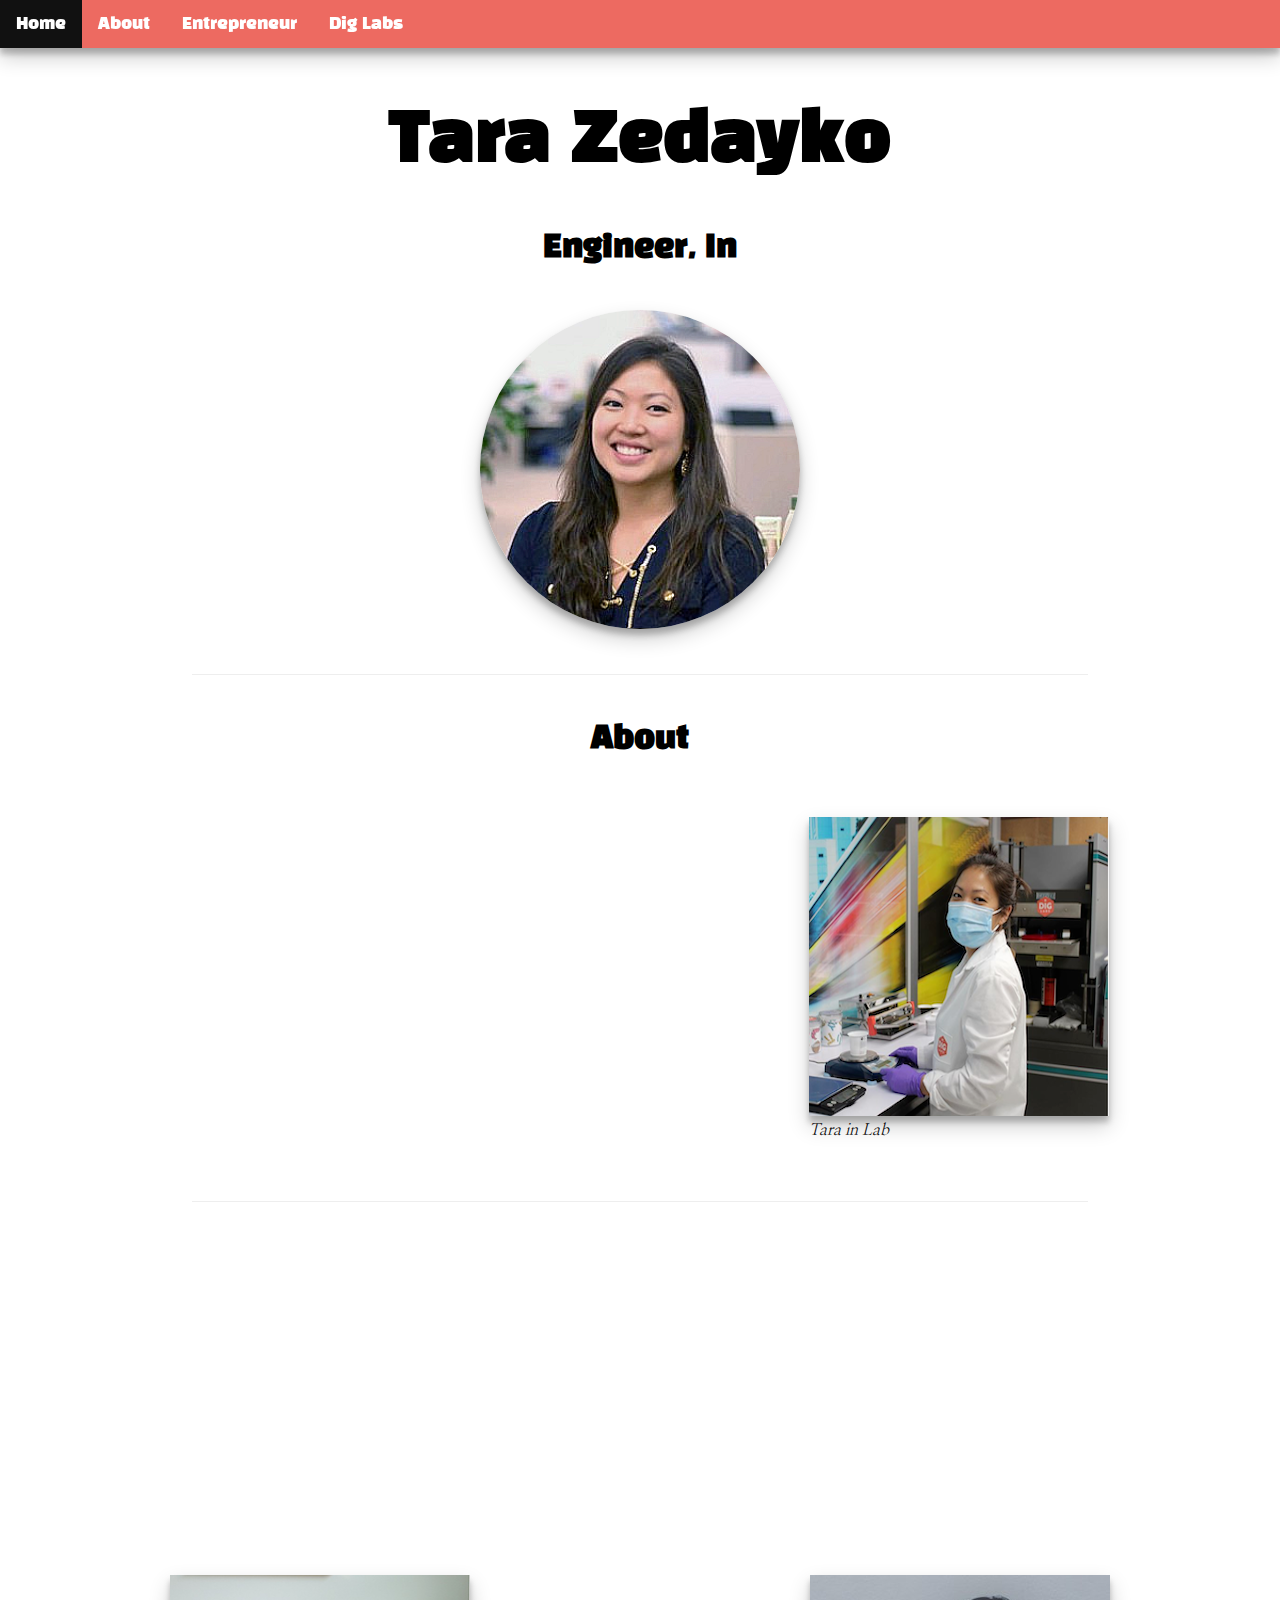
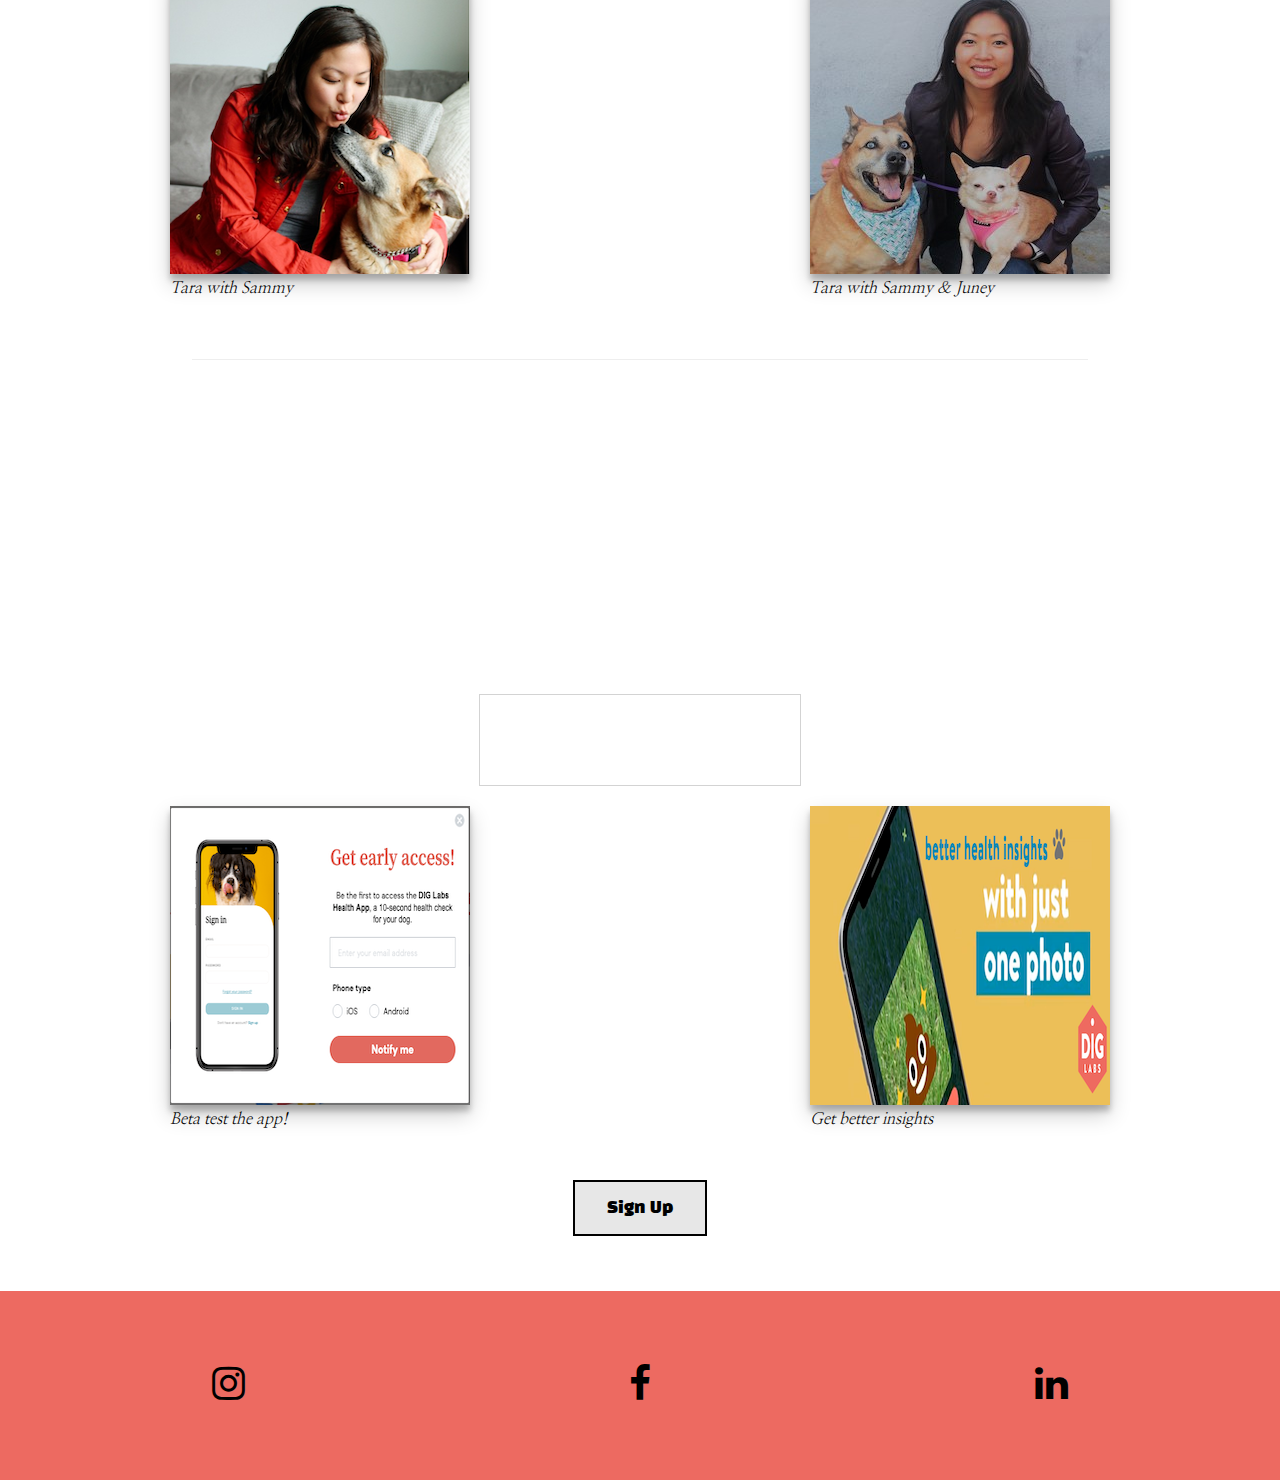
<file: index.html>
<!DOCTYPE html>
<html lang="en">
  <head>
    <!-- Global site tag (gtag.js) - Google Analytics -->
    <script
      async
      src="https://www.googletagmanager.com/gtag/js?id=G-3CEVS5ZVSB"
    ></script>
    <script>
      window.dataLayer = window.dataLayer || [];

      function gtag() {
        dataLayer.push(arguments);
      }

      gtag("js", new Date());
      gtag("config", "G-3CEVS5ZVSB");
    </script>
    <meta charset="UTF-8" />
    <meta
      name="description"
      content="Founder & CEO of Dig Labs, Tara Zedayko. Visit Dig Labs now for 20% off!"
    />
    <meta name="keywords" content="Tara Zedayko, Dig Labs, pet, health, dog" />
    <meta name="viewport" content="width=device-width, initial-scale=1" />
    <title>Tara Zedayko</title>
    <link
      rel="stylesheet"
      href="https://cdnjs.cloudflare.com/ajax/libs/font-awesome/4.7.0/css/font-awesome.min.css"
    />
    <link
      rel="shortcut icon"
      href="//cdn.shopify.com/s/files/1/0248/8729/6077/files/Instagram_Profile_PIc_32x32.png?v=1569332152"
      type="image/png"
    />
    <link rel="stylesheet" href="styles.css" />
  </head>
  <body id="home">
    <ul class="nav-bar">
      <li id="home-nav"><a href="#home">Home</a></li>
      <li id="about-nav"><a href="#about">About</a></li>
      <li id="entre-nav"><a href="#entrepreneur">Entrepreneur</a></li>
      <li id="dig-nav"><a href="#diglabs">Dig Labs</a></li>
    </ul>
    <h1 id="home-nav-highlight" class="main-headers">Tara Zedayko</h1>
    <h2 id="type" class="sub-headers"></h2>
    <br />
    <div class="container image-center">
      <div class="container image-center">
        <img src="images/tara.png" alt="Tara" class="image-center" />
      </div>
    </div>
    <hr id="about" />
    <div>
      <h2 class="sub-headers">About</h2>
      <br />
    </div>
    <div id="about-nav-highlight" class="bottom-images-div flex-container">
      <ul class="list">
        <li class="hideme">Biomedical Engineer</li>
        <li class="hideme">MBA NYU Stern</li>
        <li class="hideme">Researcher</li>
        <li class="hideme">Johnson & Johnson 14 years</li>
        <li class="hideme">Volunteer</li>
        <li class="hideme">Mentor</li>
        <li class="hideme">Owner of 7 patents</li>
        <li class="hideme">Patent Agent</li>
        <li class="hideme">Founding Member of Dreamers & Doers</li>
        <li class="hideme">CEO</li>
        <li class="hideme">Co-Founder</li>
      </ul>
      <figure>
        <img src="images/taralab.png" alt="Tara in lab coat" />
        <figcaption class="captions">Tara in Lab</figcaption>
      </figure>
    </div>
    <hr id="entrepreneur" />
    <div class="hideme">
      <h2 class="sub-headers">Entrepreneurial Journey</h2>
      <br />
    </div>
    <p class="hideme">
      Tara, a health technology expert with over 14-years of cross-functional
      healthcare experience at Johnson & Johnson, co-founded DIG Labs in 2019
      when she decided to dedicate the next chapter of her life to helping pets
      better communicate with their parents. She holds a B.S. in Materials
      Science & Biomedical Engineering from Cornell University and an MBA from
      NYU Stern. Tara is also a registered patent agent. She holds 7 patents + 2
      pending, spanning biomedical nanotechnology/ oncology-based imaging to
      consumer and pet technologies, and numerous peer-reviewed publications.
      Tara has been featured in Business Insider, Thrive Global, and Crunchbase.
      Tara lives in New Jersey with her husband, son, and two fur babies, Sam
      and Juney.
    </p>
    <div class="bottom-images-div flex-container">
      <figure id="entre-nav-highlight">
        <img src="images/tarasammy.png" alt="Tara with dog, Sammy" />
        <figcaption class="captions">Tara with Sammy</figcaption>
      </figure>
      <figure>
        <img src="images/tara-dogs.jpg" alt="Tara with dogs, Sammy & Juney" />
        <figcaption class="captions">Tara with Sammy & Juney</figcaption>
      </figure>
    </div>
    <hr id="diglabs" />
    <div class="hideme">
      <h2 class="sub-headers">Dig Labs</h2>
      <br />
    </div>
    <p class="hideme">
      DIG Labs is re-imagining pet health tech with real-time, in-your-pocket
      tools and personalized solutions. An early-stage, female-founded, NY-based
      venture-backed startup, DIG Labs is founded by former CPG R&D, brand
      management execs and pet lovers whose vision is to translate the benefits
      of personalized human healthcare to our pets. DIG Labs is actively
      launching its proprietary health app, powered by patent-pending computer
      vision & machine learning. If you share our love for pets and for creating
      technology that is convenient, accessible, and continuously advancing,
      join us! Click the button below to sign up for early access the the app!
    </p>
    <div style="text-align: center">
      <iframe
        style="border: 1px solid lightgrey"
        src="//html5-player.libsyn.com/embed/episode/id/17940800/height/90/theme/custom/thumbnail/no/direction/forward/render-playlist/no/custom-color/4682b4/"
        height="90"
        width="25%"
      ></iframe>
    </div>
    <div class="bottom-images-div flex-container">
      <figure>
        <img src="images/signup.webp" alt="sign up" />
        <figcaption class="captions">Beta test the app!</figcaption>
      </figure>
      <figure>
        <img src="images/app.png" alt="dig labs app" />
        <figcaption class="captions">Get better insights</figcaption>
      </figure>
    </div>
    <button
      class="button"
      onclick="window.open('https://getdiglabs.com/pages/coming-soon','_blank')"
    >
      Sign Up
    </button>
    <footer class="footer">
      <p>
        <a
          href="https://www.instagram.com/diglabs/"
          target="_blank"
          aria-label="instagram"
          ><i aria-hidden="true" class="fa fa-instagram social"></i
        ></a>
      </p>
      <p>
        <a
          href="https://www.facebook.com/getDIGlabs/"
          target="_blank"
          aria-label="facebook"
          ><i aria-hidden="true" class="fa fa-facebook social"></i
        ></a>
      </p>
      <p>
        <a
          href="https://www.linkedin.com/company/getdiglabs/"
          target="_blank"
          aria-label="linkedin"
          ><i aria-hidden="true" class="fa fa-linkedin social"></i
        ></a>
      </p>
    </footer>
  </body>
  <script
    src="https://code.jquery.com/jquery-3.5.1.min.js"
    integrity="sha256-9/aliU8dGd2tb6OSsuzixeV4y/faTqgFtohetphbbj0="
    crossorigin="anonymous"
  ></script>
  <script src="js/script.js"></script>
</html>
</file>
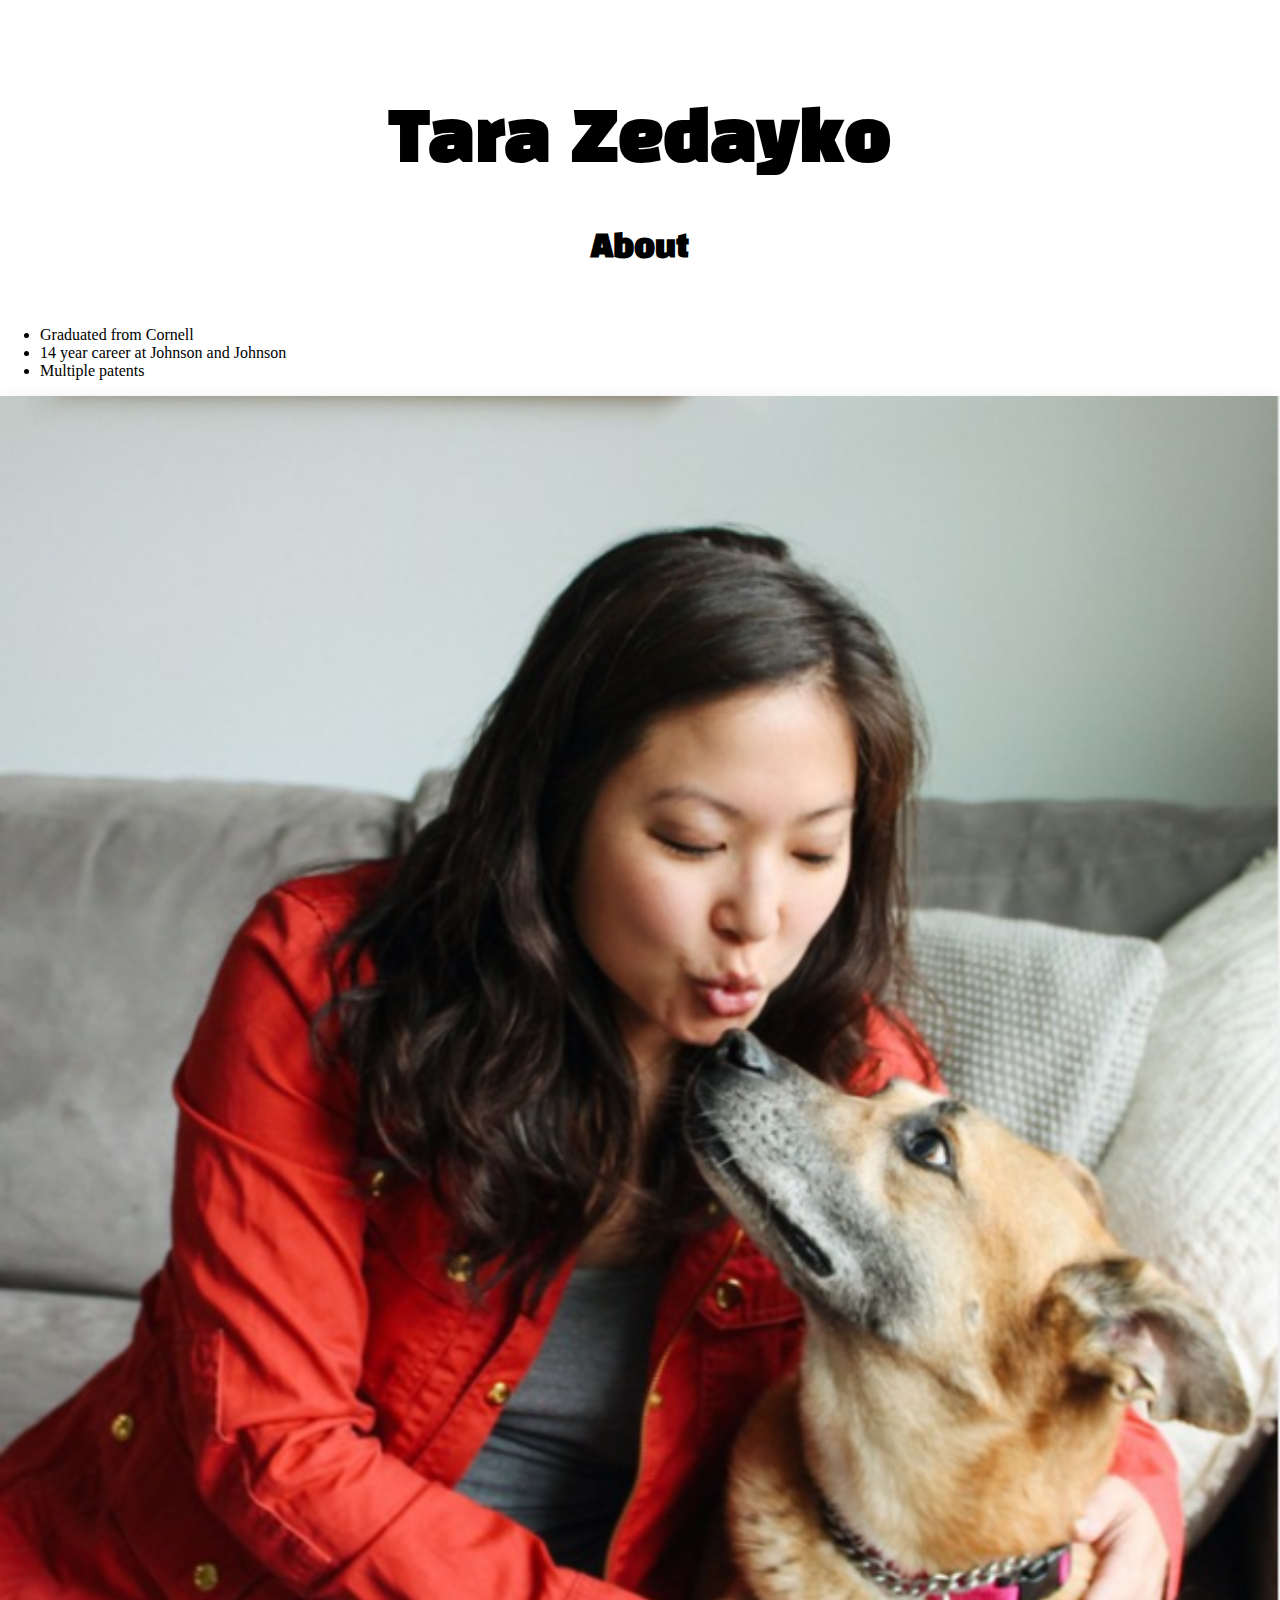
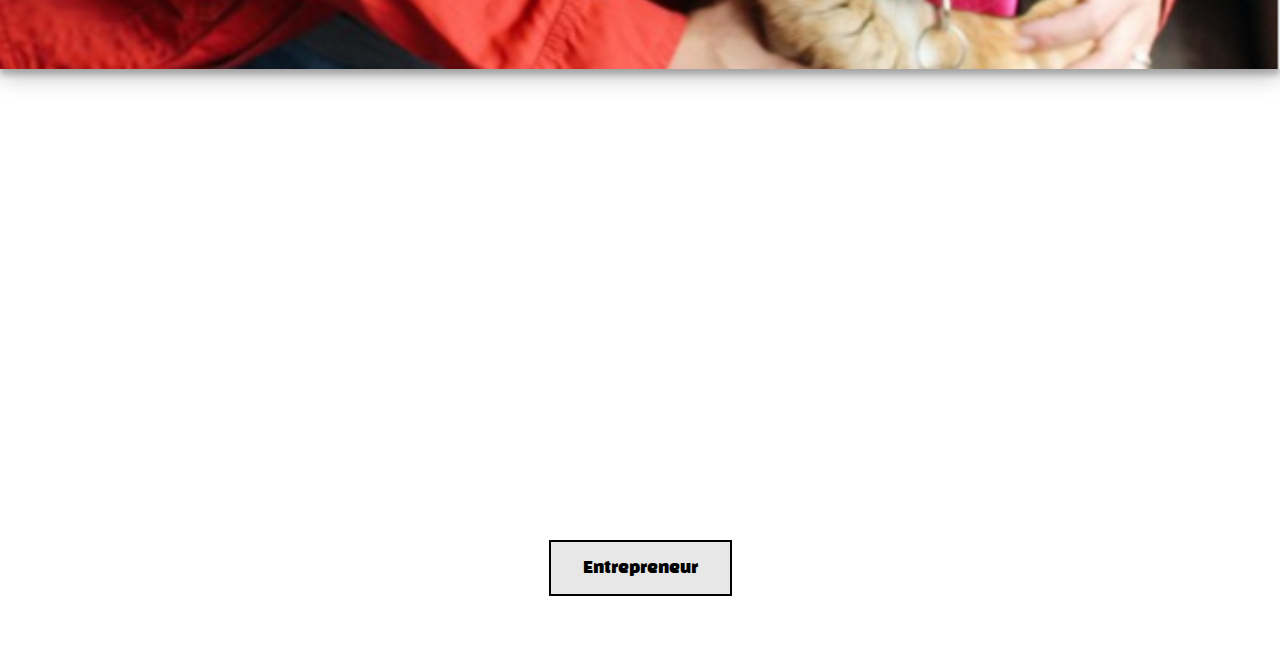
<file: about.html>
<!DOCTYPE html>
<html lang="en">
<head>
    <meta charset="UTF-8">
    <meta name="description" content="Founder & CEO of Dig Labs">
    <meta name="keywords" content="Tara Zedayko, Dig Labs, DIG LABS">
    <meta name="viewport" content="width=device-width, initial-scale=1"/>
    <title>Tara Zedayko</title>
    <link rel="stylesheet" href="styles.css">
</head>
<body>
<div>
    <h1 class="main-headers">Tara Zedayko</h1>
    <h2 class="sub-headers">About</h2><br>
</div>
<div class="content-left">
    <ul>
        <li>Graduated from Cornell</li>
        <li>14 year career at Johnson and Johnson</li>
        <li>Multiple patents</li>
    </ul>
</div>
<div class="container image-right">
    <img src="TaraWithDog.PNG" alt="Tara with dog" class="image-right">
</div>
<br><br><br><br><br><br><br><br><br><br><br><br><br><br><br><br><br><br><br><br><br><br><br><br>
<button class="button" onclick="location.href='entrepreneur.html'" type="button">Entrepreneur</button>
</body>
</html>
</file>
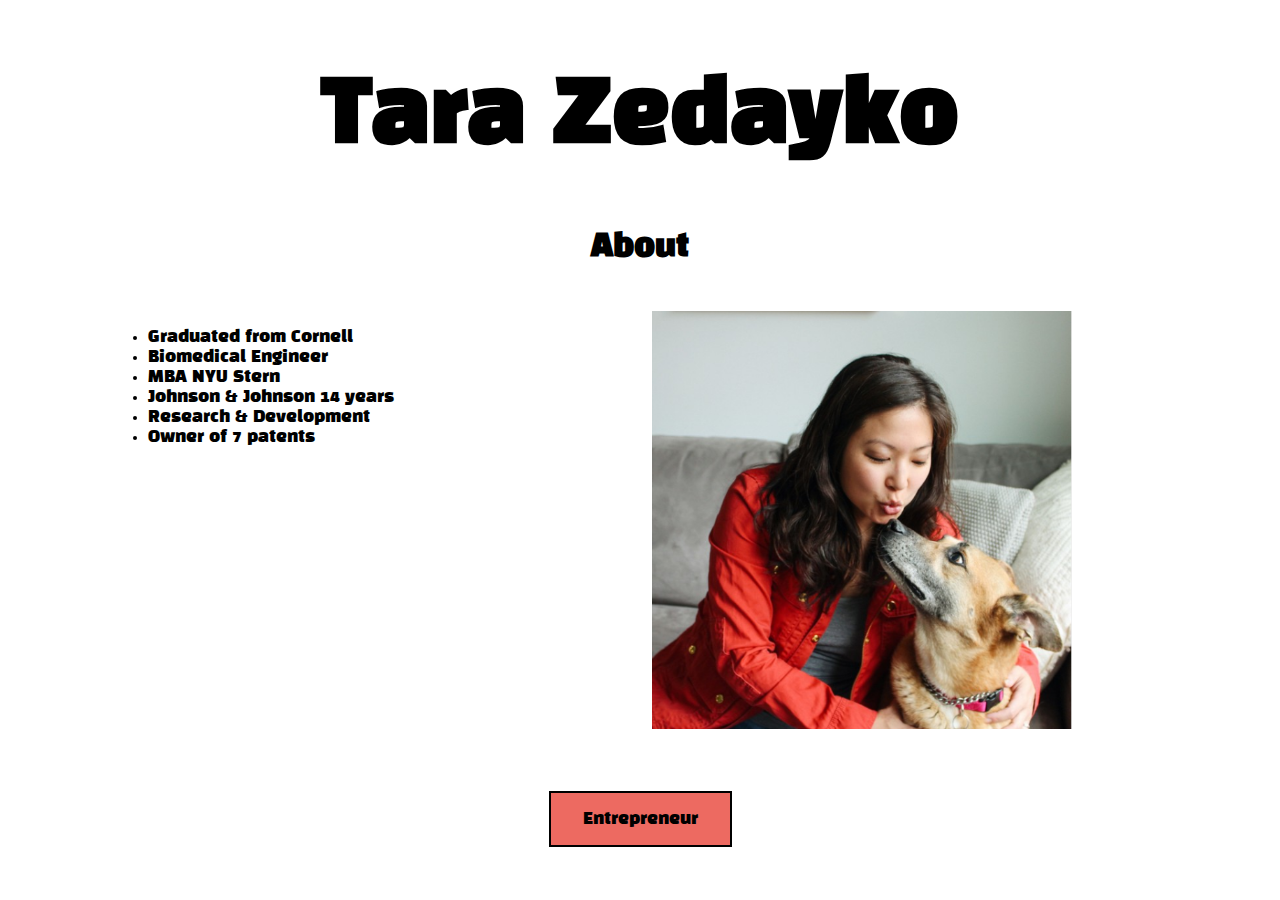
<file: templates/about.html>
<!DOCTYPE html>
<html lang="en">
<head>
    <meta charset="UTF-8">
    <meta name="description" content="Founder & CEO of Dig Labs">
    <meta name="keywords" content="Tara Zedayko, Dig Labs, DIG LABS">
    <meta name="viewport" content="width=device-width, initial-scale=1"/>
    <title>Tara Zedayko</title>
    <link rel="stylesheet" href="../stylesheets/about-styles.css">
</head>
<body>
<div>
    <h1 class="main-headers">Tara Zedayko</h1>
    <h2 class="sub-headers">About</h2><br>
</div>
<div class="content-left">
    <ul>
        <li>Graduated from Cornell</li>
        <li>Biomedical Engineer</li>
        <li>MBA NYU Stern</li>
        <li>Johnson & Johnson 14 years</li>
        <li>Research & Development</li>
        <li>Owner of 7 patents</li>
    </ul>
</div>
<div class="container image-right">
    <img src="../images/TaraWithDog.PNG" alt="Tara with dog" class="image-right">
</div>
<br><br><br><br><br><br><br><br><br><br><br><br><br><br><br><br><br><br><br><br><br><br><br><br>
<button class="button" onclick="location.href='entrepreneur.html'" type="button">Entrepreneur</button>
</body>
</html>
</file>
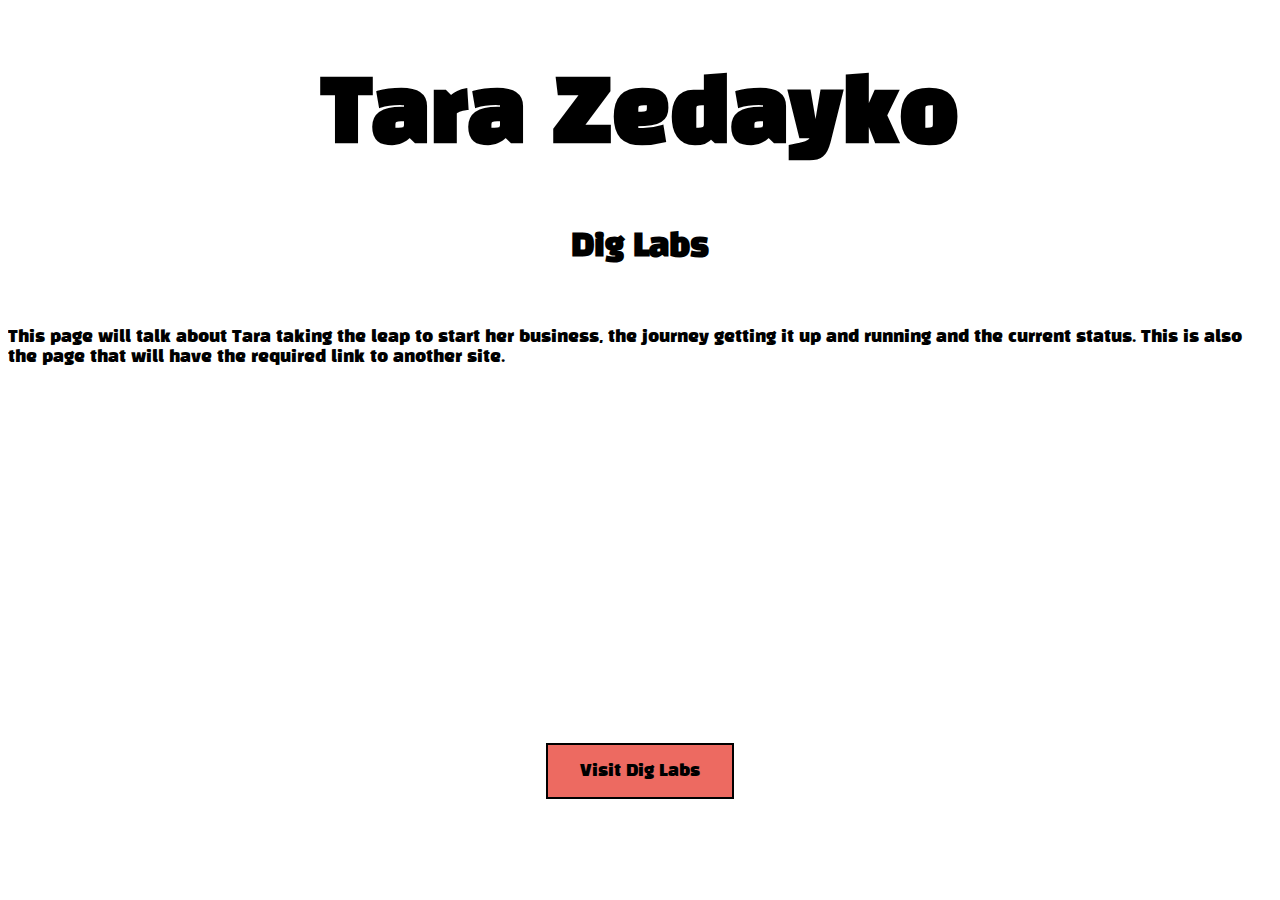
<file: templates/diglabs.html>
<!DOCTYPE html>
<html lang="en">
<head>
    <meta charset="UTF-8">
    <meta name="description" content="Founder & CEO of Dig Labs">
    <meta name="keywords" content="Tara Zedayko, Dig Labs, DIG LABS">
    <meta name="viewport" content="width=device-width, initial-scale=1"/>
    <title>Tara Zedayko</title>
    <link rel="stylesheet" href="../stylesheets/diglabs-styles.css">
</head>
<body>
<div>
    <h1 class="main-headers">Tara Zedayko</h1>
    <h2 class="sub-headers">Dig Labs</h2><br>
</div>
<p>This page will talk about Tara taking the leap to start her business, the journey getting it up and running and the current status. This is also the page that will have the required link to another site.</p>
<br><br><br><br><br><br><br><br><br><br><br><br><br><br><br><br><br><br>
<button class="button" onclick="location.href='https://getdiglabs.com/'" type="button">Visit Dig Labs</button>
</body>
</html>
</file>
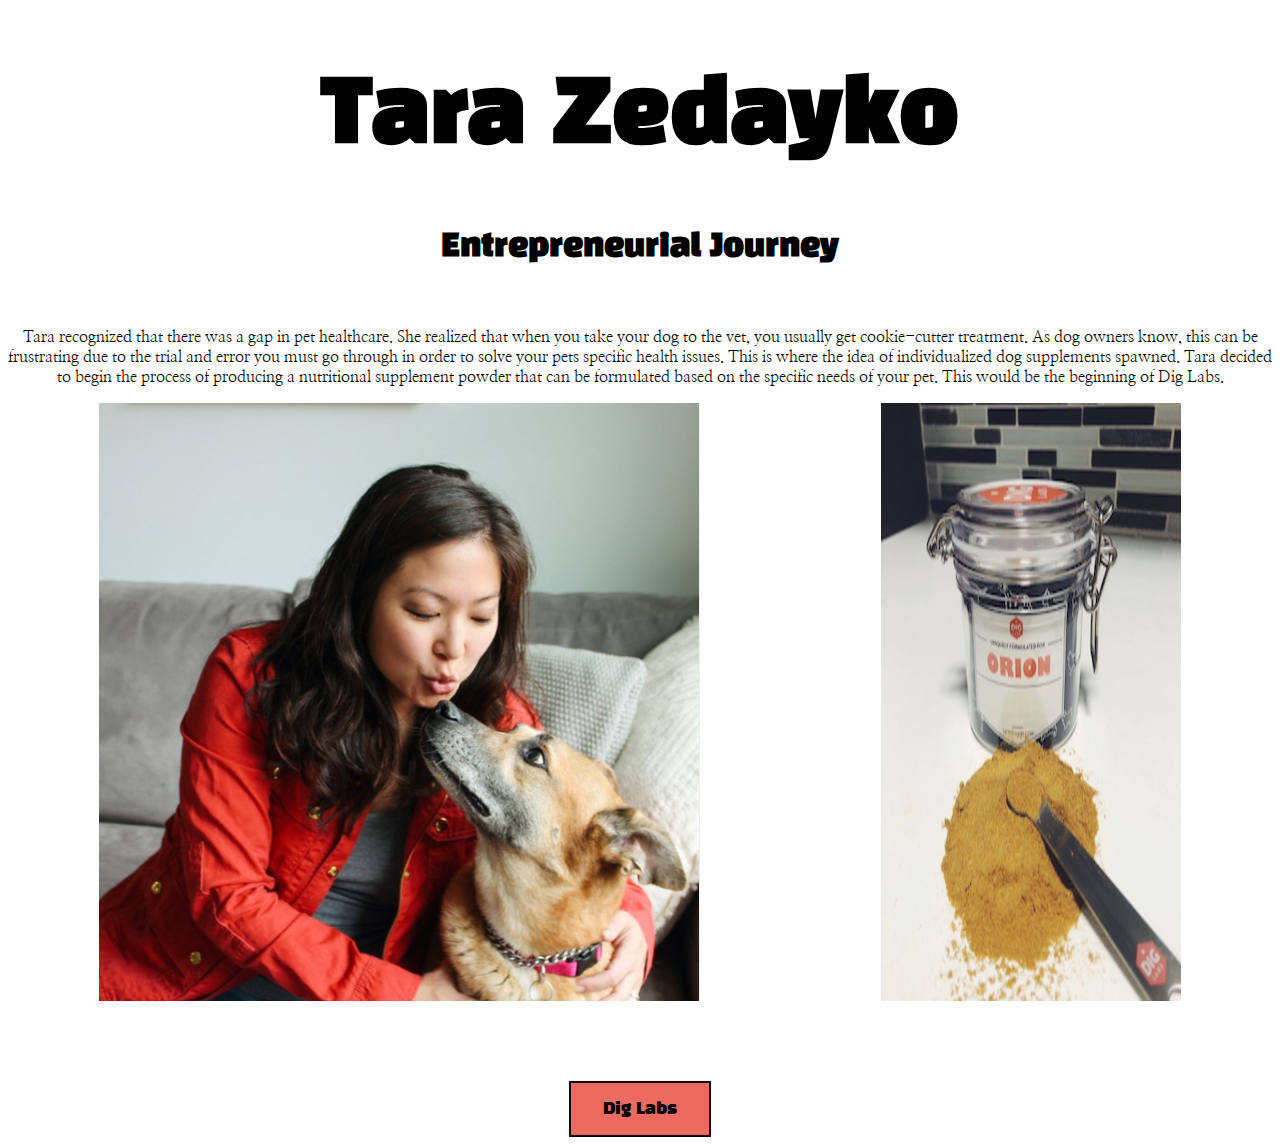
<file: templates/entrepreneur.html>
<!DOCTYPE html>
<html lang="en">
<head>
    <meta charset="UTF-8">
    <meta name="description" content="Founder & CEO of Dig Labs">
    <meta name="keywords" content="Tara Zedayko, Dig Labs, DIG LABS">
    <meta name="viewport" content="width=device-width, initial-scale=1"/>
    <title>Tara Zedayko</title>
    <link rel="stylesheet" href="../stylesheets/entrepreneur-styles.css">
</head>
<body>
<div>
    <h1 class="main-headers">Tara Zedayko</h1>
    <h2 class="sub-headers">Entrepreneurial Journey</h2><br>
</div>
<p class="content-center">Tara recognized that there was a gap in pet healthcare. She realized that when you take your
    dog to the vet, you usually get cookie-cutter treatment. As dog owners know, this can be frustrating due to the
    trial and error you must go through in order to solve your pets specific health issues. This is where the idea of
    individualized dog supplements spawned. Tara decided to begin the process of producing a nutritional supplement
    powder that can be formulated based on the specific needs of your pet. This would be the beginning of Dig Labs.</p>
<div class="bottom-images-div flex-container">
    <img src="../images/TaraWithDog.PNG" alt="Tara with dog">
    <img src="../images/PupSup.PNG" alt="Dog supplement powder">
</div>
<br><br><br><br>
<button class="button" onclick="location.href='diglabs.html'" type="button">Dig Labs</button>
</body>
</html>
</file>
<file: styles.css>
@import url("https://fonts.googleapis.com/css2?family=Black+Han+Sans&family=Nanum+Gothic&family=Nanum+Myeongjo&family=Roboto&display=swap");

html,
body {
  background-color: white;
  color: black;
  overflow-x: hidden;
  margin: 0;
}

.error {
  font-size: 10em;
  color: #f7e016;
}

.main {
  text-align: center;
}

ul.nav-bar {
  font-family: "Black Han Sans", sans-serif;
  list-style-type: none;
  margin: 0;
  padding: 0;
  overflow: hidden;
  background-color: #ed6a61;
  position: fixed;
  top: 0;
  width: 100%;
  box-shadow: 0 10px 20px rgba(0, 0, 0, 0.19), 0 6px 6px rgba(0, 0, 0, 0.23);
}

ul.nav-bar li {
  float: left;
}

ul.nav-bar li a {
  display: block;
  color: white;
  text-align: center;
  padding: 14px 16px;
  text-decoration: none;
}

ul.nav-bar li a:hover:not(.active) {
  background-color: #111;
}

.active {
  background-color: #111;
}

ul.nav-bar li a.active {
  background-color: black;
}

.main-headers {
  font-family: "Black Han Sans", sans-serif;
  text-align: center;
  color: black;
  font-size: 67px;
  margin-top: 100px;
  display: inherit;
}

.hideme {
  opacity: 0;
}

.sub-headers {
  font-family: "Black Han Sans", sans-serif;
  text-align: center;
  color: black;
  font-size: 30px;
}

/*IMAGES*/
.image-center {
  display: block;
  margin-left: auto;
  margin-right: auto;
  width: 50%;
  border-radius: 100%;
}

/* resize images */
.container img {
  width: 100%;
  height: auto;
  box-shadow: 0 10px 20px rgba(0, 0, 0, 0.19), 0 6px 6px rgba(0, 0, 0, 0.23);
}

img {
  box-shadow: 0 10px 20px rgba(0, 0, 0, 0.19), 0 6px 6px rgba(0, 0, 0, 0.23);
}

.captions {
  font-family: "Nanum Myeongjo", serif;
  font-style: italic;
}

hr {
  margin: 45px 15%;
  border: 0;
  border-top: 1px solid #eee;
}

p {
  margin: 20px 15%;
  font-family: "Nanum Myeongjo", serif;
  font-size: larger;
}

.list {
  /*width: 300px;*/
  height: 299px;
  font-family: "Nanum Myeongjo", serif;
  font-size: larger;
}

.bottom-images-div {
  display: flex;
}

.bottom-images {
  width: 100px;
  height: 100px;
  margin: auto;
}

.flex-container {
  display: flex;
  flex-flow: row wrap;
  justify-content: space-around;
}

.promotion {
  color: #ed6a61;
  font-weight: bolder;
}

/*BUTTONS*/
.button {
  background-color: #e7e7e7;
  color: black;
  border: 2px solid black;
  display: block;
  margin: 35px auto 55px;
  padding: 16px 32px;
  text-align: center;
  text-decoration: none;
  font-size: 16px;
  transition-duration: 0.4s;
  cursor: pointer;
  font-family: "Black Han Sans", sans-serif;
}

.button:hover {
  background-color: #ed6a61;
}

.footer {
  display: flex;
  justify-content: center;
  background-color: #ed6a61;
  color: black;
  font-family: "Nanum Myeongjo", serif;
  padding-top: 50px;
  padding-bottom: 50px;
  font-size: 200%;
}

.social {
  color: black;
}

/*GALAXY S5*/
@media (max-width: 360px) and (max-height: 640px) {
  p {
    margin: 20px 30px;
  }

  .image-center {
    border-radius: 0;
    width: 100%;
  }

  .button {
    background-color: #ed6a61;
  }

  .nav-bar {
    font-size: 12px;
  }
}

/*PIXEL 2*/
@media (max-width: 411px) and (max-height: 731px) {
  .nav-bar {
    font-size: 15px;
  }

  .image-center {
    border-radius: 0;
    width: 100%;
  }

  p {
    margin: 20px 30px;
  }

  .button {
    background-color: #ed6a61;
  }
}

/*PIXEL 2 XL*/
@media (max-width: 411px) and (max-height: 823px) {
  .nav-bar {
    font-size: 15px;
  }

  .image-center {
    border-radius: 0;
    width: 100%;
  }

  p {
    margin: 20px 30px;
  }

  .button {
    background-color: #ed6a61;
  }
}

span {
  color: #ed6a61;
}

/*iPHONE 5/SE*/
@media (max-width: 320px) and (max-height: 568px) {
  .nav-bar {
    font-size: 10px;
  }
}

/*iPHONE 6/7/8*/
@media (max-width: 375px) and (max-height: 667px) {
  .nav-bar {
    font-size: 10px;
  }
}

/*iPHONE 6/7/8 PLUS*/
@media (max-width: 414px) and (max-height: 736px) {
  .nav-bar {
    font-size: 15px;
  }

  .image-center {
    border-radius: 0;
    width: 100%;
  }

  p {
    margin: 20px 30px;
  }

  .button {
    background-color: #ed6a61;
  }
}

/*iPHONE X*/
@media (max-width: 375px) and (max-height: 812px) {
  .nav-bar {
    font-size: 10px;
  }
}

/*iPAD*/
@media (max-width: 768px) and (max-height: 1024px) {
  .image-center {
    border-radius: 100%;
    width: 76%;
  }

  p {
    margin: 20px 30px;
  }

  .button {
    background-color: #ed6a61;
  }
}

/*iPAD PRO*/
@media (max-width: 1024px) and (max-height: 1366px) {
  .image-center {
    border-radius: 100%;
    width: 76%;
  }

  p {
    margin: 20px 6%;
  }

  iframe {
    width: 80%;
  }

  .button {
    background-color: #ed6a61;
  }
}

/*SURFACE DUO*/
@media (max-width: 540px) and (max-height: 720px) {
  .image-center {
    border-radius: 100%;
    width: 76%;
  }

  p {
    margin: 20px 30px;
  }

  .button {
    background-color: #ed6a61;
  }
}

/*GALAXY FOLD*/
@media (max-width: 280px) and (max-height: 653px) {
  .main-headers {
    font-size: 58px;
  }

  .captions {
    margin-left: 10px;
  }

  .nav-bar {
    font-size: 8px;
  }
}
</file>
<file: stylesheets/about-styles.css>
@import url('https://fonts.googleapis.com/css2?family=Black+Han+Sans&display=swap');
* {
    box-sizing: border-box;
}
html, body {
    background-color: white;
    font-family: 'Black Han Sans', sans-serif;
    color: black;
    overflow-x: hidden;
}

.main-headers {
    text-align: center;
    color: black;
    font-size: 85px;
}
.sub-headers {
    text-align: center;
    color: black;
    font-size: 30px;
}

/* for image sizing */
.container {
    width: 420px;
    height: 120px;
}
/* resize images */
.container img {
    width: 100%;
    height: auto;
}
.image-right {
    margin-left: 55px;
    margin-right: 100px;
    text-align: right;
    float: right;
}

.content-left {
    float: left;
    margin-left: 100px;
}
/*BUTTONS*/
.button {
    background-color: #ed6a61;
    color: black;
    border: 2px solid black;
    display: block;
    margin-left: auto;
    margin-right: auto;
    padding: 16px 32px;
    text-align: center;
    text-decoration: none;
    font-size: 16px;
    transition-duration: 0.4s;
    cursor: pointer;
    font-family: 'Black Han Sans', sans-serif;
}
.button:hover {
    background-color: #e7e7e7;
}

/*SURFACE DUO*/
@media (max-width: 450px) and (max-height: 600px){
    .content-left {
        margin: 0;
    }
    .container img {
        width: 79%;
        height: auto;
    }
    .image-right {
        margin-right: 13px;
    }
}
/*GALAXY FOLD*/
@media (max-width: 280px) and (max-height: 653px) {
    .main-headers {
        font-size: 55px;
    }
    .container img {
        width: 85%;
        height: auto;
    }
    .image-right {
        float: right;
    }
}
/*IPAD*/
@media (max-width: 768px) and (max-height: 1024px) {
    .container img {
        width: 88%;
        height: auto;
    }
    .image-right {
        margin-right: 27px;
    }
}
/*IPAD WIDE*/
@media (max-width: 1024px) and (max-height: 768px) {
    .container img {
        width: 91%;
    }
    .image-right {
        margin-right: 40px;
    }
}
/*IPAD PRO*/
@media (max-width: 1024px) and (max-height: 1366px) {
    .button {
        margin-top: 117px;
    }
}
/*IPHONEX*/
@media (max-width: 375px) and (max-height: 812px) {
    .container img {
        width: 86%;
        height: auto;
        margin-right: -10px;
        float: right;
    }
    .main-headers {
        font-size: 75px;
    }
}
/*IPHONE 6/7/8 PLUS*/
@media (max-width: 414px) and (max-height: 736px) {
    .main-headers {
        font-size: 83px;
    }
    .container img {
        width: 87%;
        height: auto;
    }
    .image-right {
        margin-right: 8px;
        float: right;
    }
}
/*IPHONE 6/7/8*/
@media (max-width: 375px) and (max-height: 667px) {
    .main-headers {
       font-size: 75px;
    }
    .container img {
        margin-right: -16px;
    }
}
/*IPHONE5/SE*/
@media (max-width: 320px) and (max-height: 568px) {
    .main-headers {
        font-size: 63px;
    }
}
/*PIXEL 2 XL*/
@media (max-width: 411px) and (max-height: 823px) {
    .main-headers {
        font-size: 75px;
    }
    .image-right {
        margin-right: 7px;
    }
}
/*PIXEL 2 XL WIDE*/
@media (max-width: 823px) and (max-height: 411px) {
    .container img {
        width: 90%;
    }
    .image-right {
        margin-right: 31px;
    }
}
/*PIXEL 2*/
@media (max-width: 411px) and (max-height: 731px) {
    .container img {
        margin-right: 8px;
    }
}
/*GALAXY S5*/
@media (max-width: 360px) and (max-height: 640px) {
    .main-headers {
        font-size: 63px;
    }
    .container img {
        margin-right: -7px;
    }
}
</file>
<file: stylesheets/diglabs-styles.css>
@import url('https://fonts.googleapis.com/css2?family=Black+Han+Sans&display=swap');
@import url('https://fonts.googleapis.com/css2?family=Black+Han+Sans&family=Nanum+Gothic&family=Nanum+Myeongjo&family=Roboto&display=swap');
* {
    box-sizing: border-box;
}
html, body {
    background-color: white;
    font-family: 'Black Han Sans', sans-serif;
    color: black;
    overflow-x: hidden;
}

.main-headers {
    text-align: center;
    color: black;
    font-size: 85px;
}
.sub-headers {
    text-align: center;
    color: black;
    font-size: 30px;
}
.content-center {
    text-align: center;
    font-family: 'Nanum Myeongjo', serif;
}

/*BUTTONS*/
.button {
    background-color: #ed6a61;
    color: black;
    border: 2px solid black;
    display: block;
    margin-left: auto;
    margin-right: auto;
    padding: 16px 32px;
    text-align: center;
    text-decoration: none;
    font-size: 16px;
    transition-duration: 0.4s;
    cursor: pointer;
    font-family: 'Black Han Sans', sans-serif;
}
.button:hover {
    background-color: #e7e7e7;
}

.bottom-images-div {
    display: flex;
    /*height: 300px;*/
}
.bottom-images {
    width: 100px;  /* Or whatever */
    height: 100px; /* Or whatever */
    margin: auto;
}
.flex-container {
    display: flex;
    flex-flow: row wrap;
    justify-content: space-around;
}
</file>
<file: stylesheets/entrepreneur-styles.css>
@import url('https://fonts.googleapis.com/css2?family=Black+Han+Sans&display=swap');
@import url('https://fonts.googleapis.com/css2?family=Black+Han+Sans&family=Nanum+Gothic&family=Nanum+Myeongjo&family=Roboto&display=swap');
* {
    box-sizing: border-box;
}
html, body {
    background-color: white;
    font-family: 'Black Han Sans', sans-serif;
    color: black;
    overflow-x: hidden;
}

.main-headers {
    text-align: center;
    color: black;
    font-size: 85px;
}
.sub-headers {
    text-align: center;
    color: black;
    font-size: 30px;
}
.content-center {
    text-align: center;
    font-family: 'Nanum Myeongjo', serif;
}

/*BUTTONS*/
.button {
    background-color: #ed6a61;
    color: black;
    border: 2px solid black;
    display: block;
    margin-left: auto;
    margin-right: auto;
    padding: 16px 32px;
    text-align: center;
    text-decoration: none;
    font-size: 16px;
    transition-duration: 0.4s;
    cursor: pointer;
    font-family: 'Black Han Sans', sans-serif;
}
.button:hover {
    background-color: #e7e7e7;
}

.bottom-images-div {
    display: flex;
    /*height: 300px;*/
}
.bottom-images {
    width: 100px;  /* Or whatever */
    height: 100px; /* Or whatever */
    margin: auto;
}
.flex-container {
    display: flex;
    flex-flow: row wrap;
    justify-content: space-around;
}
</file>
